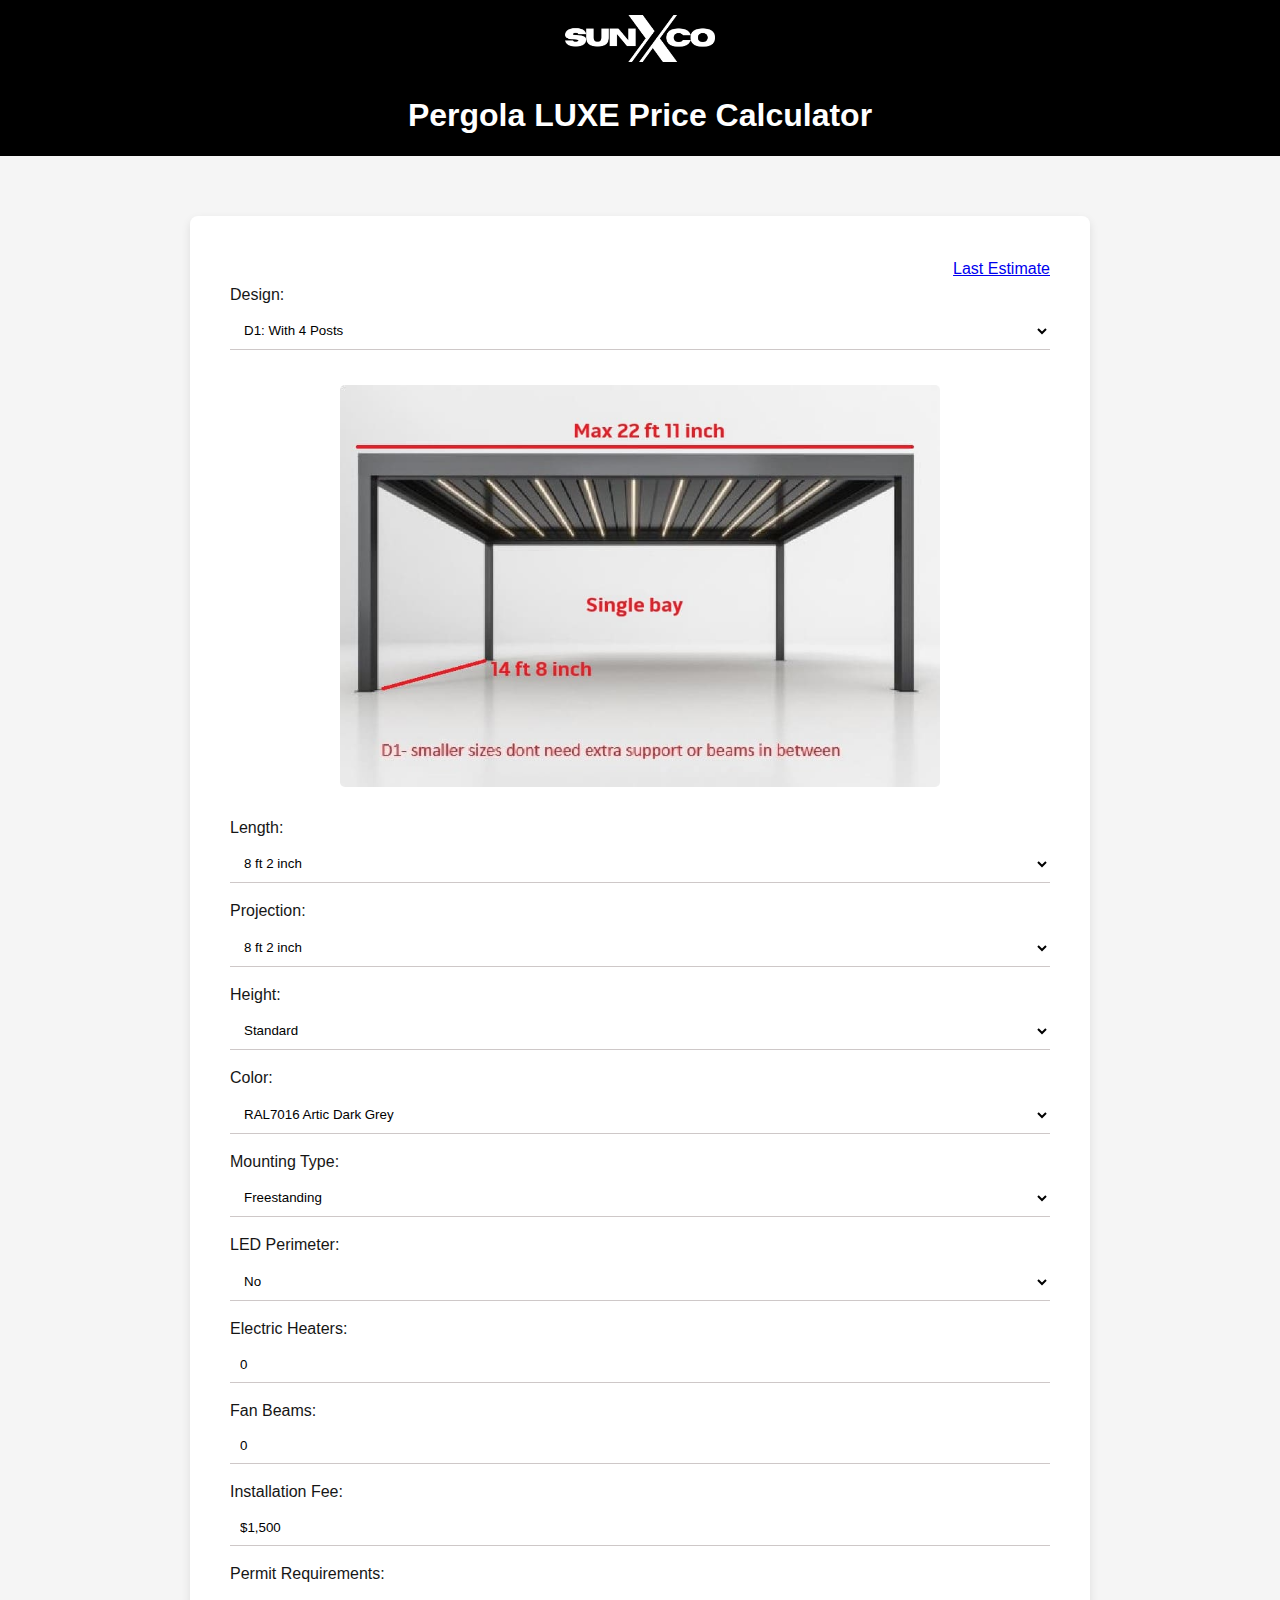
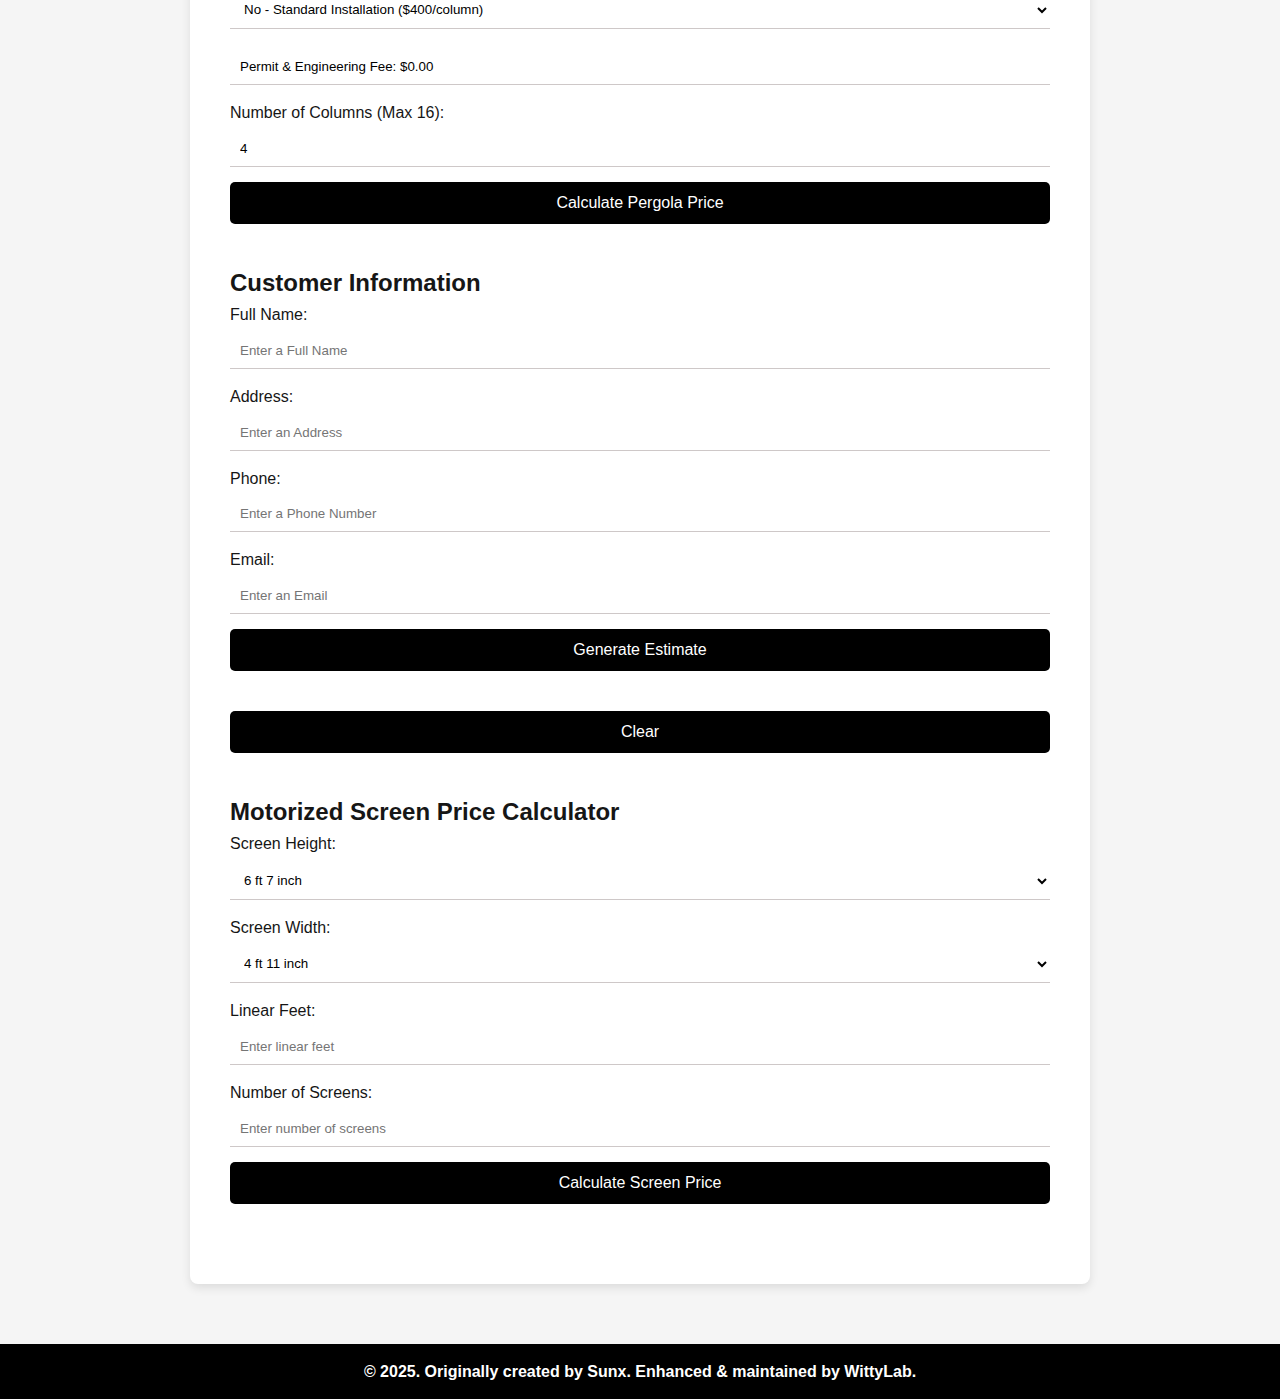
<file: index.html>
<!DOCTYPE html>
<html lang="en">
  <head>
    <meta charset="UTF-8" />
    <meta name="viewport" content="width=device-width, initial-scale=1.0" />
    <title>Pergola LUXE Calculator</title>
    <link rel="stylesheet" href="css/style.css" />
    <link rel="stylesheet" href="css/calculator.css" />
  </head>
  <body>
    <noscript>
      <div
        style="
          background: red;
          color: white;
          padding: 15px;
          text-align: center;
          font-size: 18px;
        "
      >
        ⚠ JavaScript is disabled. Please enable JavaScript in your browser to
        use this calculator.
      </div>
    </noscript>
    <div id="jsWarning">
      ⚠ JavaScript is not working properly. Please enable it.
    </div>
    <header>
      <img src="img/logo-sunx.png" alt="Logo SunX" />
      <h1>Pergola LUXE Price Calculator</h1>
    </header>
    <main>
      <div class="calculator">
        <a id="lastEstimate" href="estimate.html" target="_blank"
          >Last Estimate</a
        >
        <div class="pergolaCalculatorDiv">
          <label for="pergolaDesign">Design:</label>
          <select id="pergolaDesign" required>
            <option value="D1" selected>D1: With 4 Posts</option>
            <option value="D2">
              D2: With 4 Posts with Middle Beam & Gutter
            </option>
            <option value="D3">
              D3: With 8 Post Two pieces Connect together
            </option>
          </select>

          <div class="pergolaImgDiv">
            <img
              src="img/D1-image.jpg"
              id="pergolaImg"
              alt="Pergola design D1"
            />
          </div>

          <label for="pergolaLength">Length:</label>
          <select id="pergolaLength" required>
            <option value="8.2" selected>8 ft 2 inch</option>
            <option value="9.84">9 ft 10 in</option>
            <option value="11.5">11 ft 6 in</option>
            <option value="13.1">13 ft 1 in</option>
            <option value="14.8">14 ft 9 in</option>
          </select>

          <label for="pergolaProjection">Projection:</label>
          <select id="pergolaProjection" required>
            <option value="22.11">22 ft 11 in</option>
            <option value="21.4">21 ft 4 in</option>
            <option value="19.8">19 ft 8 in</option>
            <option value="18.0">18 ft 0 in</option>
            <option value="16.42">16 ft 5 in</option>
            <option value="14.8">14 ft 9 in</option>
            <option value="13.1">13 ft 1 in</option>
            <option value="11.5">11 ft 6 in</option>
            <option value="9.84">9 ft 10 in</option>
            <option value="8.2" selected>8 ft 2 inch</option>
          </select>

          <label for="pergolaHeight">Height:</label>
          <select id="pergolaHeight" required>
            <option value="Standard" selected>Standard</option>
            <option value="Custom">Custom (Requires Approval)</option>
          </select>

          <label for="pergolaColor">Color:</label>
          <select id="pergolaColor" required>
            <option value="RAL7016" selected>RAL7016 Artic Dark Grey</option>
            <option value="RAL9016">RAL 9016 Traffic White</option>
            <option value="Custom">Custom Color (Call for Pricing)</option>
          </select>

          <label for="pergolaMounting">Mounting Type:</label>
          <select id="pergolaMounting" required>
            <option value="Freestanding" selected>Freestanding</option>
            <option value="Wall">Wall Mounted</option>
          </select>

          <label for="pergolaLedPerimeter">LED Perimeter:</label>
          <select id="pergolaLedPerimeter" required>
            <option value="No" selected>No</option>
            <option value="Yes">Yes</option>
          </select>

          <div class="imgDiv" id="ledImgDiv" style="display: none">
            <img src="img/color_led.jpg" alt="LED Lights" />
          </div>

          <label for="pergolaHeaters">Electric Heaters:</label>
          <input type="number" id="pergolaHeaters" value="0" min="0" required />

          <label for="pergolaFans">Fan Beams:</label>
          <input type="number" id="pergolaFans" value="0" min="0" required />

          <label for="pergolaInstallationFee">Installation Fee:</label>
          <input
            type="text"
            id="pergolaInstallationFee"
            value="$1,500"
            readonly
          />

          <label for="pergolaPermitRequired">Permit Requirements:</label>
          <select id="pergolaPermitRequired" required>
            <option value="No" selected>
              No - Standard Installation ($400/column)
            </option>
            <option value="Yes">Yes - Permit Required ($800/column)</option>
          </select>
          <input
            type="text"
            id="pergolaPermitFee"
            value="Permit & Engineering Fee: $0.00"
            readonly
          />

          <label for="pergolaColumns">Number of Columns (Max 16):</label>
          <input
            type="number"
            id="pergolaColumns"
            value="4"
            min="1"
            max="16"
            required
          />

          <button type="button" id="calculatePergolaBtn">
            Calculate Pergola Price
          </button>

          <div id="pergolaResult" class="result" style="display: none">
            <p id="pergolaResultText"></p>
          </div>

          <h2>Customer Information</h2>

          <div class="customerInfo">
            <form id="clientForm">
              <label for="clientNameInput">Full Name:</label>
              <input
                type="text"
                id="clientNameInput"
                placeholder="Enter a Full Name"
                required
                pattern="^[a-zA-Z\s]+$"
                title="Only letters and spaces are allowed"
              />

              <label for="clientAddressInput">Address:</label>
              <input
                type="text"
                id="clientAddressInput"
                placeholder="Enter an Address"
                required
                pattern="^[a-zA-Z0-9\s,.-]+$"
                title="Only letters, numbers, spaces, commas, dots, and hyphens are allowed"
              />

              <label for="clientPhoneInput">Phone:</label>
              <input
                type="tel"
                id="clientPhoneInput"
                placeholder="Enter a Phone Number"
                required
                pattern="^\+?[0-9]{10,15}$"
                title="Enter a valid phone number (10-15 digits, optional + at start)"
              />

              <label for="clientEmailInput">Email:</label>
              <input
                type="email"
                id="clientEmailInput"
                placeholder="Enter an Email"
                pattern="^[^@\s]+@[^@\s]+\.[^@\s]+$"
                title="Enter a valid email address"
              />

              <button type="submit" id="generateEstimateBtn">
                Generate Estimate
              </button>
              <button type="reset">Clear</button>
            </form>
          </div>
        </div>

        <div class="motorizedScreenDiv">
          <h2>Motorized Screen Price Calculator</h2>

          <form id="screenForm">
            <label for="screenHeight">Screen Height:</label>
            <select id="screenHeight" required>
              <option value="6 ft 7 inch" selected>6 ft 7 inch</option>
              <option value="8 ft 2 inch">8 ft 2 inch</option>
              <option value="9 ft 10 inch">9 ft 10 inch</option>
              <option value="10+ Ft ask pricing">
                10+ Ft (Call for Pricing)
              </option>
            </select>

            <label for="screenWidth">Screen Width:</label>
            <select id="screenWidth" required>
              <option value="4 ft 11 inch" selected>4 ft 11 inch</option>
              <option value="6 ft 7 inch">6 ft 7 inch</option>
              <option value="8 ft 2 inch">8 ft 2 inch</option>
              <option value="9 ft 10 inch">9 ft 10 inch</option>
              <option value="11 ft 5 inch">11 ft 5 inch</option>
              <option value="13 ft 1 inch">13 ft 1 inch</option>
              <option value="14 ft 9 inch">14 ft 9 inch</option>
              <option value="16 ft 4 inch">16 ft 4 inch</option>
              <option value="19 ft 8 inch">19 ft 8 inch</option>
            </select>

            <label for="screenLinearFeet">Linear Feet:</label>
            <input
              type="number"
              name="screenLinearFeet"
              id="screenLinearFeet"
              placeholder="Enter linear feet"
              min="0"
              required
            />

            <label for="numberScreens">Number of Screens:</label>
            <input
              type="number"
              name="numberScreens"
              id="numberScreens"
              min="0"
              placeholder="Enter number of screens"
            />

            <button type="submit" id="calculateScreenBtn">
              Calculate Screen Price
            </button>
          </form>

          <div id="screenResult" class="result" style="display: none">
            <p id="screenResultText"></p>
            <img src="img/motorized-screen.jpg" alt="Motorized Screen" />
          </div>
        </div>
      </div>
    </main>
    <footer>
      <p>
        &copy; 2025. Originally created by Sunx. Enhanced & maintained by
        WittyLab.
      </p>
    </footer>
    <script src="js/script.js" type="module"></script>
  </body>
</html>
</file>
<file: css/style.css>
:root {
  --primary: #000000;
  --accent: #1570f8;
  --contrast: #161616;
  --base: #cec8c8;
}

* {
  font-family: Montserrat, sans-serif;
  box-sizing: border-box;
  margin: 0;
  padding: 0;
}

header,
footer {
  text-align: center;
  padding: 15px;
  background-color: var(--primary);
  font-weight: bold;
  color: white;
}

header img {
  max-width: 150px;
  margin-bottom: 20px;
}

body {
  background-color: #f5f5f5;
  line-height: 1.6;
  color: var(--contrast);
}

#jsWarning {
  display: none;
  background: red;
  color: white;
  padding: 15px;
  text-align: center;
  font-size: 18px;
}

main {
  max-width: 900px;
  margin: 60px auto;
  padding: 40px;
  border-radius: 8px;
  background: white;
  box-shadow: 0px 4px 10px rgba(0, 0, 0, 0.1);
}

button {
  display: block;
  width: 100%;
  background-color: var(--primary);
  padding: 12px;
  margin-bottom: 40px;
  color: white;
  border-radius: 5px;
  border: none;
  cursor: pointer;
  font-size: 16px;
  transition: background 0.3s ease;
}

button:hover {
  background-color: var(--accent);
}

img {
  width: 100%;
}
</file>
<file: css/calculator.css>
#lastEstimate {
  display: block;
  text-align: right;
}

.pergolaImgDiv {
  margin: 20px 0;
  text-align: center;
}

#pergolaImg {
  width: 100%;
  max-width: 600px;
  height: auto;
  border-radius: 5px;
}

select,
input {
  width: 100%;
  padding: 10px;
  margin-top: 5px;
  margin-bottom: 15px;
  border: none;
  border-bottom: 1px solid var(--base);
  background: white;
  transition: all 0.3s ease;
}

.result {
  margin: 20px 0;
  padding: 15px;
  background-color: white;
  border: 1px solid var(--border-color);
  border-radius: 5px;
  box-shadow: 0px 2px 5px rgba(0, 0, 0, 0.1);
}
</file>
